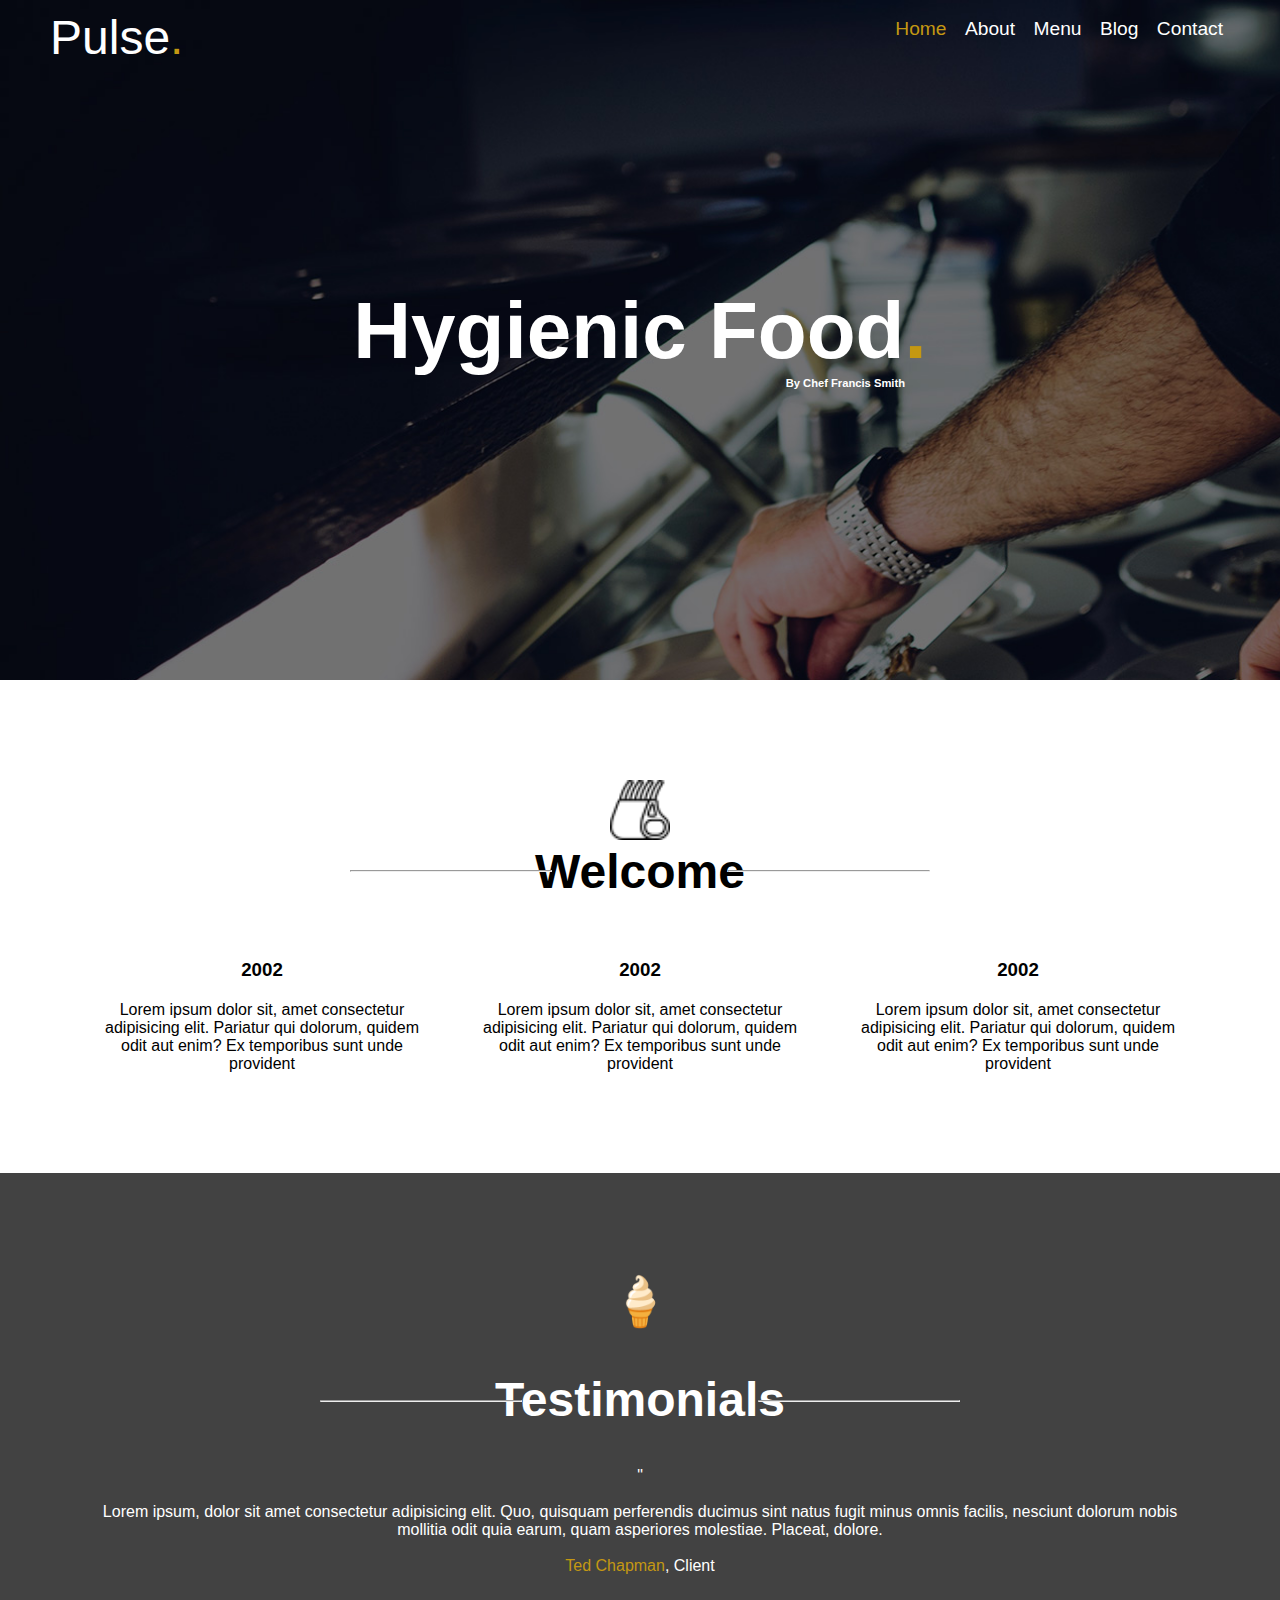
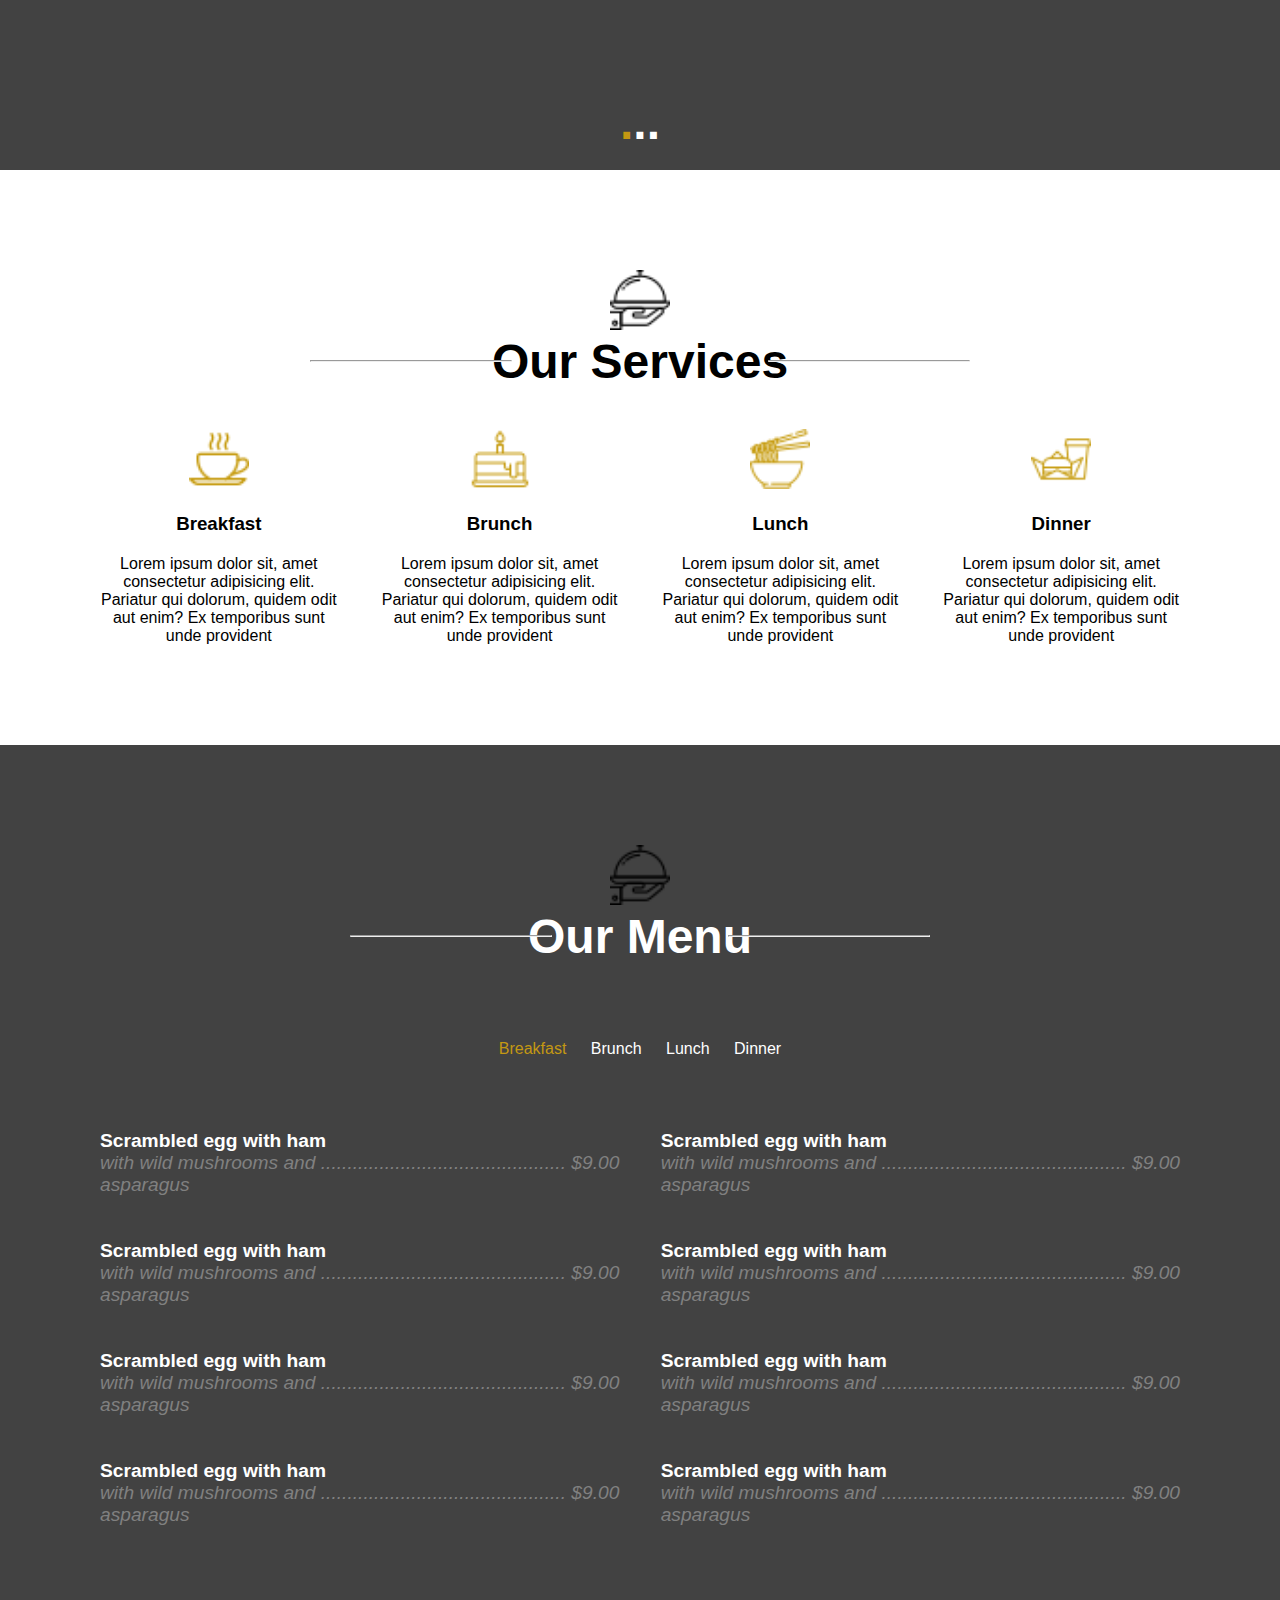
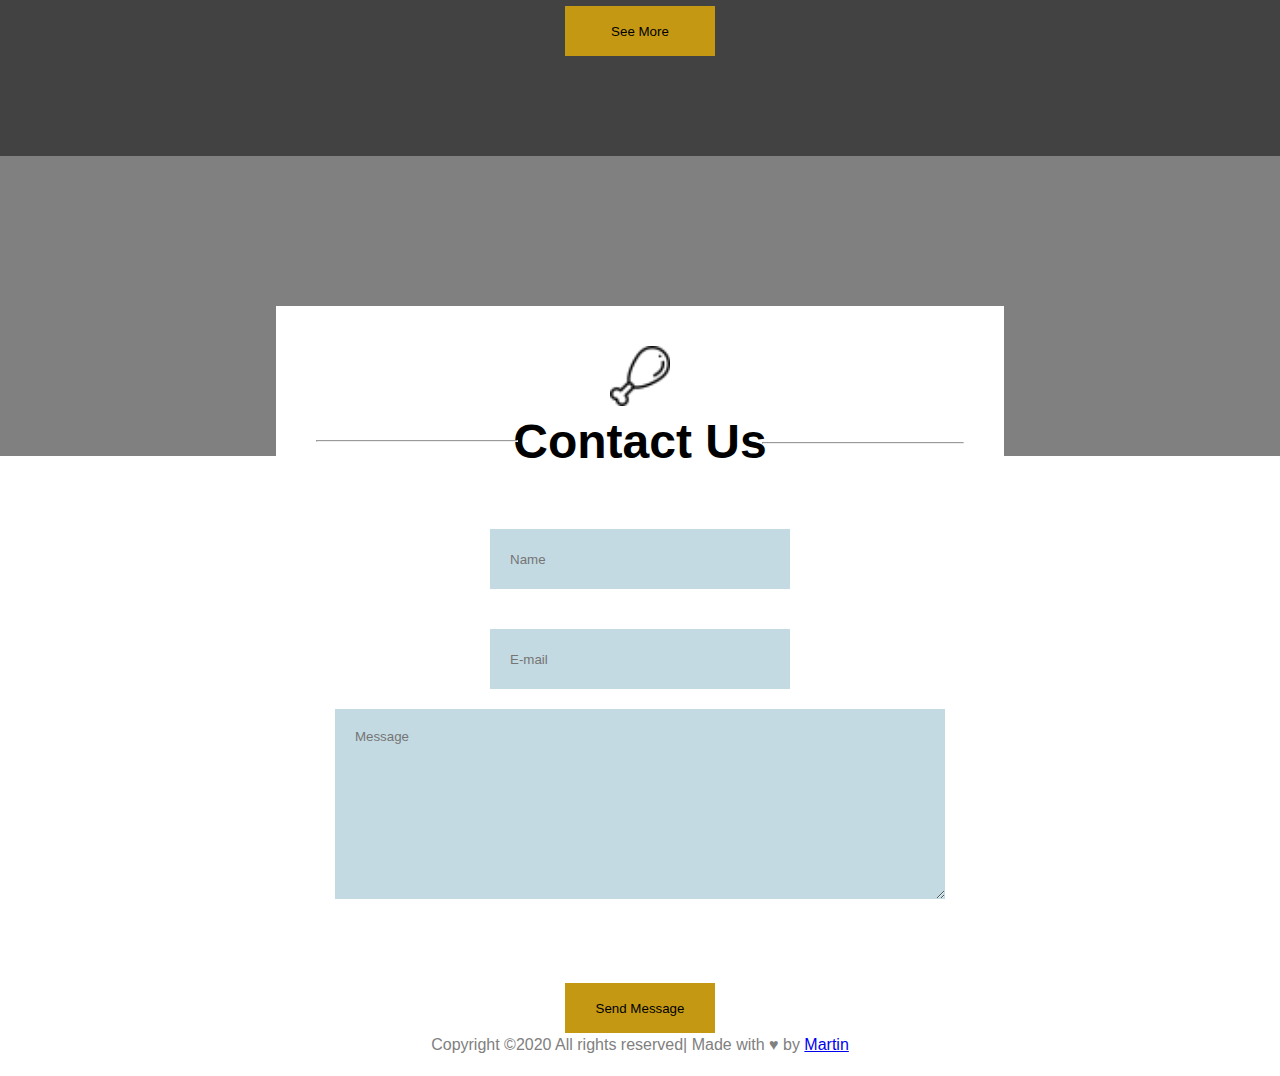
<file: index.html>
<!DOCTYPE html>
<html lang="en">
<head>
    <meta charset="UTF-8">
    <meta name="viewport" content="width=device-width, initial-scale=1.0">
    <meta http-equiv="X-UA-Compatible" content="ie=edge">
    <link rel="stylesheet" href="css/style.css">
    <title>Pulse Restaurant</title>
</head>
<body>
    <header>
            <div class="site-name">
                <a href="#">Pulse<span class="dot">.</span></a>
            </div>
            <nav>
                <ul class="main-nav">
                    <li><a class="active" href="#">Home</a></li>
                    <li><a href="about.html">About</a></li>
                    <li><a href="menu.html">Menu</a></li>
                    <li><a href="#">Blog</a></li>
                    <li><a href="contact.html">Contact</a></li>
                </ul>
            </nav>
            <div class="landing-text">
                <h1>Hygienic Food<span class="dot">.</span></h1>
                <h4>By Chef Francis Smith</h4>
            </div>
    </header>
    <main>
        <section class="welcome">
            <img class="icon-img" src="images/lamb.png" alt="">
            <hr class="hr1"> <hr class="hr2">
            <h1>Welcome</h1>
            <div class="flexbox">
                <div class="flex">
                    <h3>2002</h3>
                    <p>
                        Lorem ipsum dolor sit, amet consectetur adipisicing elit. Pariatur 
                        qui dolorum, quidem odit aut enim? Ex temporibus sunt unde provident 
                    </p>
                </div>
                <div class="flex">
                    <h3>2002</h3>
                    <p>
                        Lorem ipsum dolor sit, amet consectetur adipisicing elit. Pariatur 
                        qui dolorum, quidem odit aut enim? Ex temporibus sunt unde provident 
                    </p>
                </div>
                <div class="flex">
                    <h3>2002</h3>
                    <p>
                        Lorem ipsum dolor sit, amet consectetur adipisicing elit. Pariatur 
                        qui dolorum, quidem odit aut enim? Ex temporibus sunt unde provident 
                    </p>
                </div>
            </div>
        </section>
        <section class="testimonials">
            <h1>&#127846;</h1>
            <hr class="hr1"> <hr class="hr2">
            <h1>Testimonials</h1>
            <p></p>
            <p>"<br><br>
                Lorem ipsum, dolor sit amet consectetur adipisicing elit. 
                Quo, quisquam perferendis ducimus sint natus fugit minus 
                omnis facilis, nesciunt dolorum nobis mollitia odit quia 
                earum, quam asperiores molestiae. Placeat, dolore. <br><br>
                <span class="dot">Ted Chapman</span>, Client
            </p>
            <h1 class="caro"><span class="dot">.</span>..</h1>
        </section>
        <section class="services">
            <img class="icon-img" src="./images/food (2).png" alt="">
            <hr class="hr1"> <hr class="hr2">
            <h1>Our Services</h1>
            <div class="flexbox">
                <div class="flex">
                    <img class="icon-img" src="./images/food (1).png" alt="">
                    <h3>Breakfast</h3>
                    <p>
                        Lorem ipsum dolor sit, amet consectetur adipisicing elit. Pariatur 
                        qui dolorum, quidem odit aut enim? Ex temporibus sunt unde provident 
                    </p>
                </div>
                <div class="flex">
                    <img class="icon-img" src="./images/bakery.png" alt="">
                    <h3>Brunch</h3>
                    <p>
                        Lorem ipsum dolor sit, amet consectetur adipisicing elit. Pariatur 
                        qui dolorum, quidem odit aut enim? Ex temporibus sunt unde provident 
                    </p>
                </div>
                <div class="flex">
                    <img class="icon-img" src="./images/ramen (1).png" alt="">
                    <h3>Lunch</h3>
                    <p>
                        Lorem ipsum dolor sit, amet consectetur adipisicing elit. Pariatur 
                        qui dolorum, quidem odit aut enim? Ex temporibus sunt unde provident 
                    </p>
                </div>
                <div class="flex">
                    <img class="icon-img" src="./images/fast-food (1).png" alt="">
                    <h3>Dinner</h3>
                    <p>
                        Lorem ipsum dolor sit, amet consectetur adipisicing elit. Pariatur 
                        qui dolorum, quidem odit aut enim? Ex temporibus sunt unde provident 
                    </p>
                </div>
            </div>
        </section>
        <section class="menu">
            <img class="icon-img" src="./images/food (2).png" alt="">
            <hr class="hr1"> <hr class="hr2">
            <h1>Our Menu</h1><br><br>
            <span>
                <a class="active" href="#">Breakfast</a>
                <a href="#">Brunch</a>
                <a href="#">Lunch</a>
                <a href="#">Dinner</a>
            </span><br><br><br><br><br>
            <div class="flexbox">
                <div class="flex">
                    <p>
                        <h4>Scrambled egg with ham</h4>
                        <p class="tiny-text">
                            with wild mushrooms and    ..............................................  $9.00 <br>
                            asparagus
                        </p>
                    </p><br><br>
                    <p>
                        <h4>Scrambled egg with ham</h4>
                        <p class="tiny-text">
                            with wild mushrooms and    ..............................................  $9.00 <br>
                            asparagus
                        </p>
                    </p><br><br>
                    <p>
                        <h4>Scrambled egg with ham</h4>
                        <p class="tiny-text">
                            with wild mushrooms and    ..............................................  $9.00 <br>
                            asparagus
                        </p>
                    </p><br><br>
                    <p>
                        <h4>Scrambled egg with ham</h4>
                        <p class="tiny-text">
                            with wild mushrooms and    ..............................................  $9.00 <br>
                            asparagus
                        </p>
                    </p>
                </div>
                <div class="flex">
                    <p>
                        <h4>Scrambled egg with ham</h4>
                        <p class="tiny-text">
                            with wild mushrooms and    ..............................................  $9.00 <br>
                            asparagus
                        </p>
                    </p><br><br>
                    <p>
                        <h4>Scrambled egg with ham</h4>
                        <p class="tiny-text">
                            with wild mushrooms and    ..............................................  $9.00 <br>
                            asparagus
                        </p>
                    </p><br><br>
                    <p>
                        <h4>Scrambled egg with ham</h4>
                        <p class="tiny-text">
                            with wild mushrooms and    ..............................................  $9.00 <br>
                            asparagus
                        </p>
                    </p><br><br>
                    <p>
                        <h4>Scrambled egg with ham</h4>
                        <p class="tiny-text">
                            with wild mushrooms and    ..............................................  $9.00 <br>
                            asparagus
                        </p>
                    </p>
                </div>
            </div>
            <button class="menubtn">See More</button>
    </main>
    <footer>
    </section>
    <section class="contact">
        <fieldset>
            <img class="icon-img" src="./images/meat.png" alt="">
            <hr class="hr1"> <hr class="hr2">
            <h1>Contact Us</h1>
            <input type="text" placeholder="Name">
            <input type="email" placeholder="E-mail"><br>
            <textarea name="" id="" cols="30" rows="10" placeholder="Message"></textarea>
            <br><input type="submit" value="Send Message">
        </fieldset>
    </section>
    <section class="copyright">        
        <p>
            Copyright &copy;2020 All rights reserved| Made with &hearts;
            by <a href="#">Martin</a>
        </p>
        </section>
    </footer>
</body>
</html>
</file>
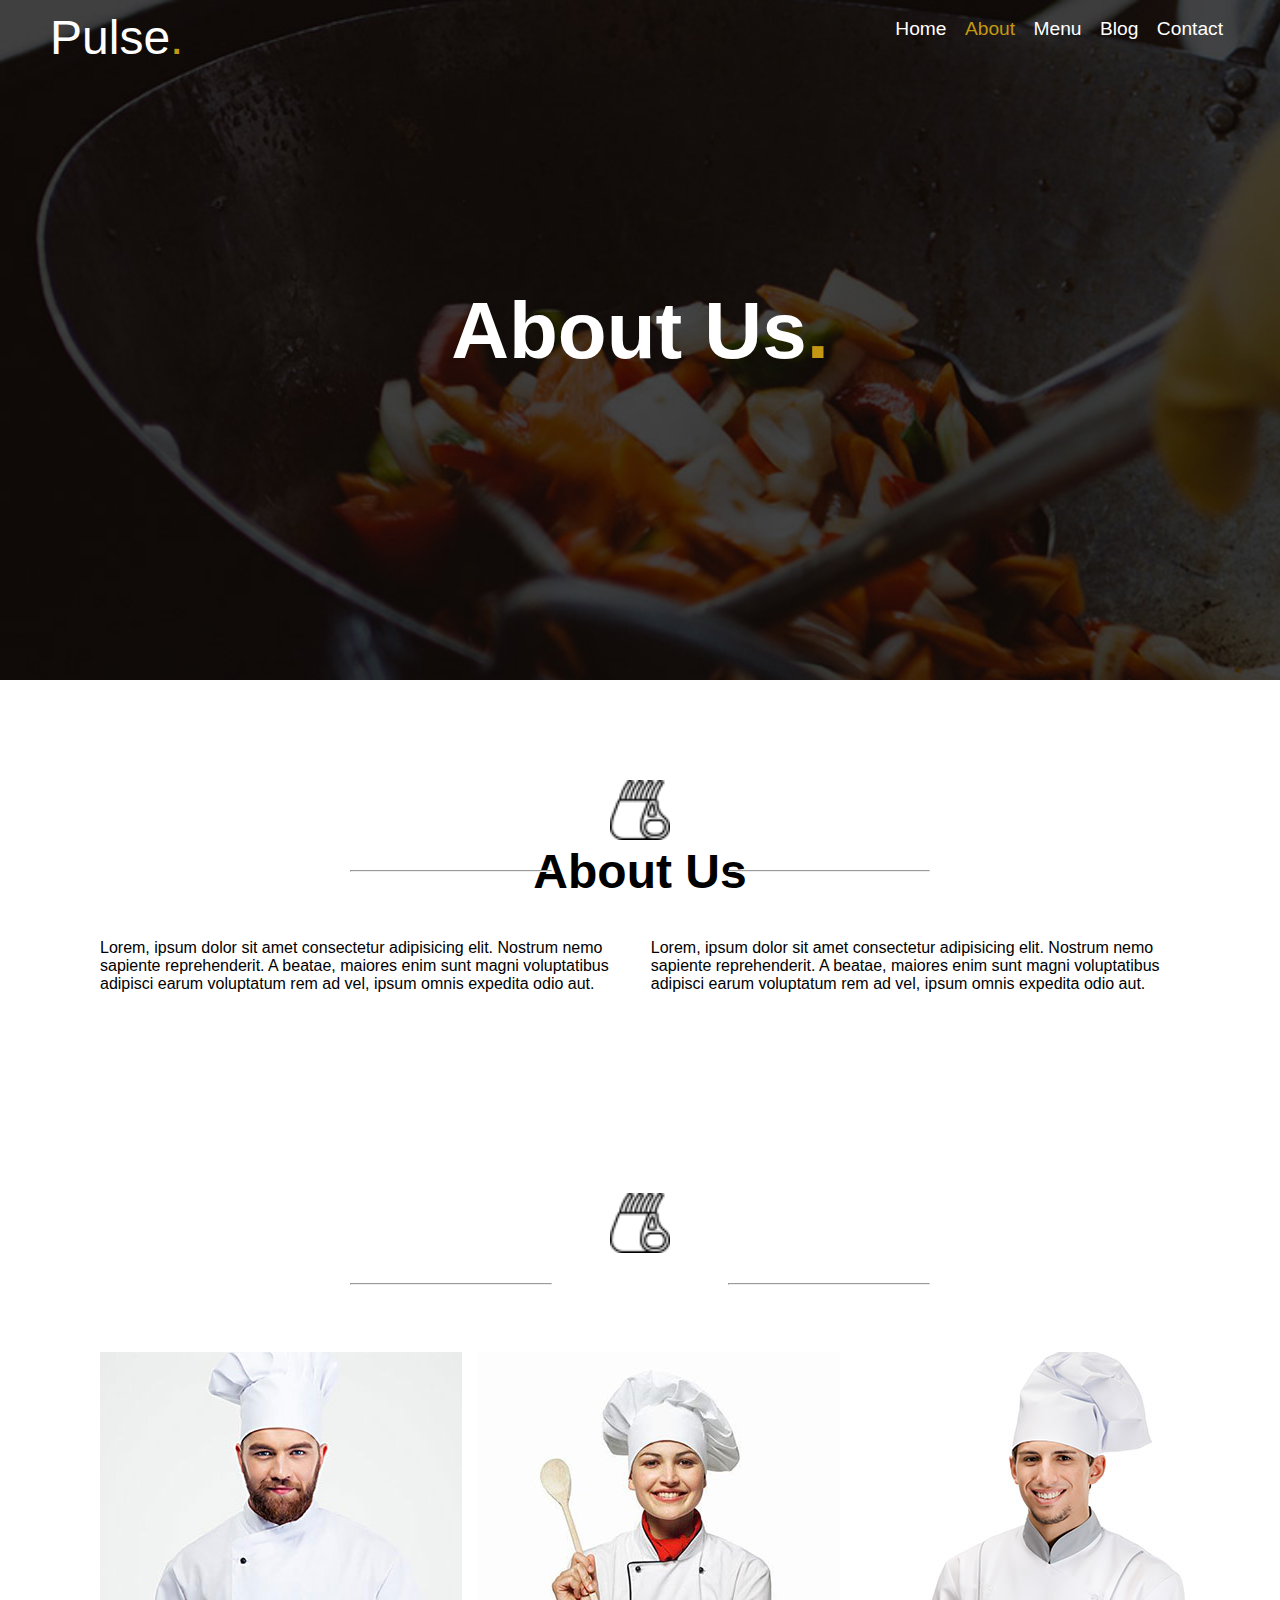
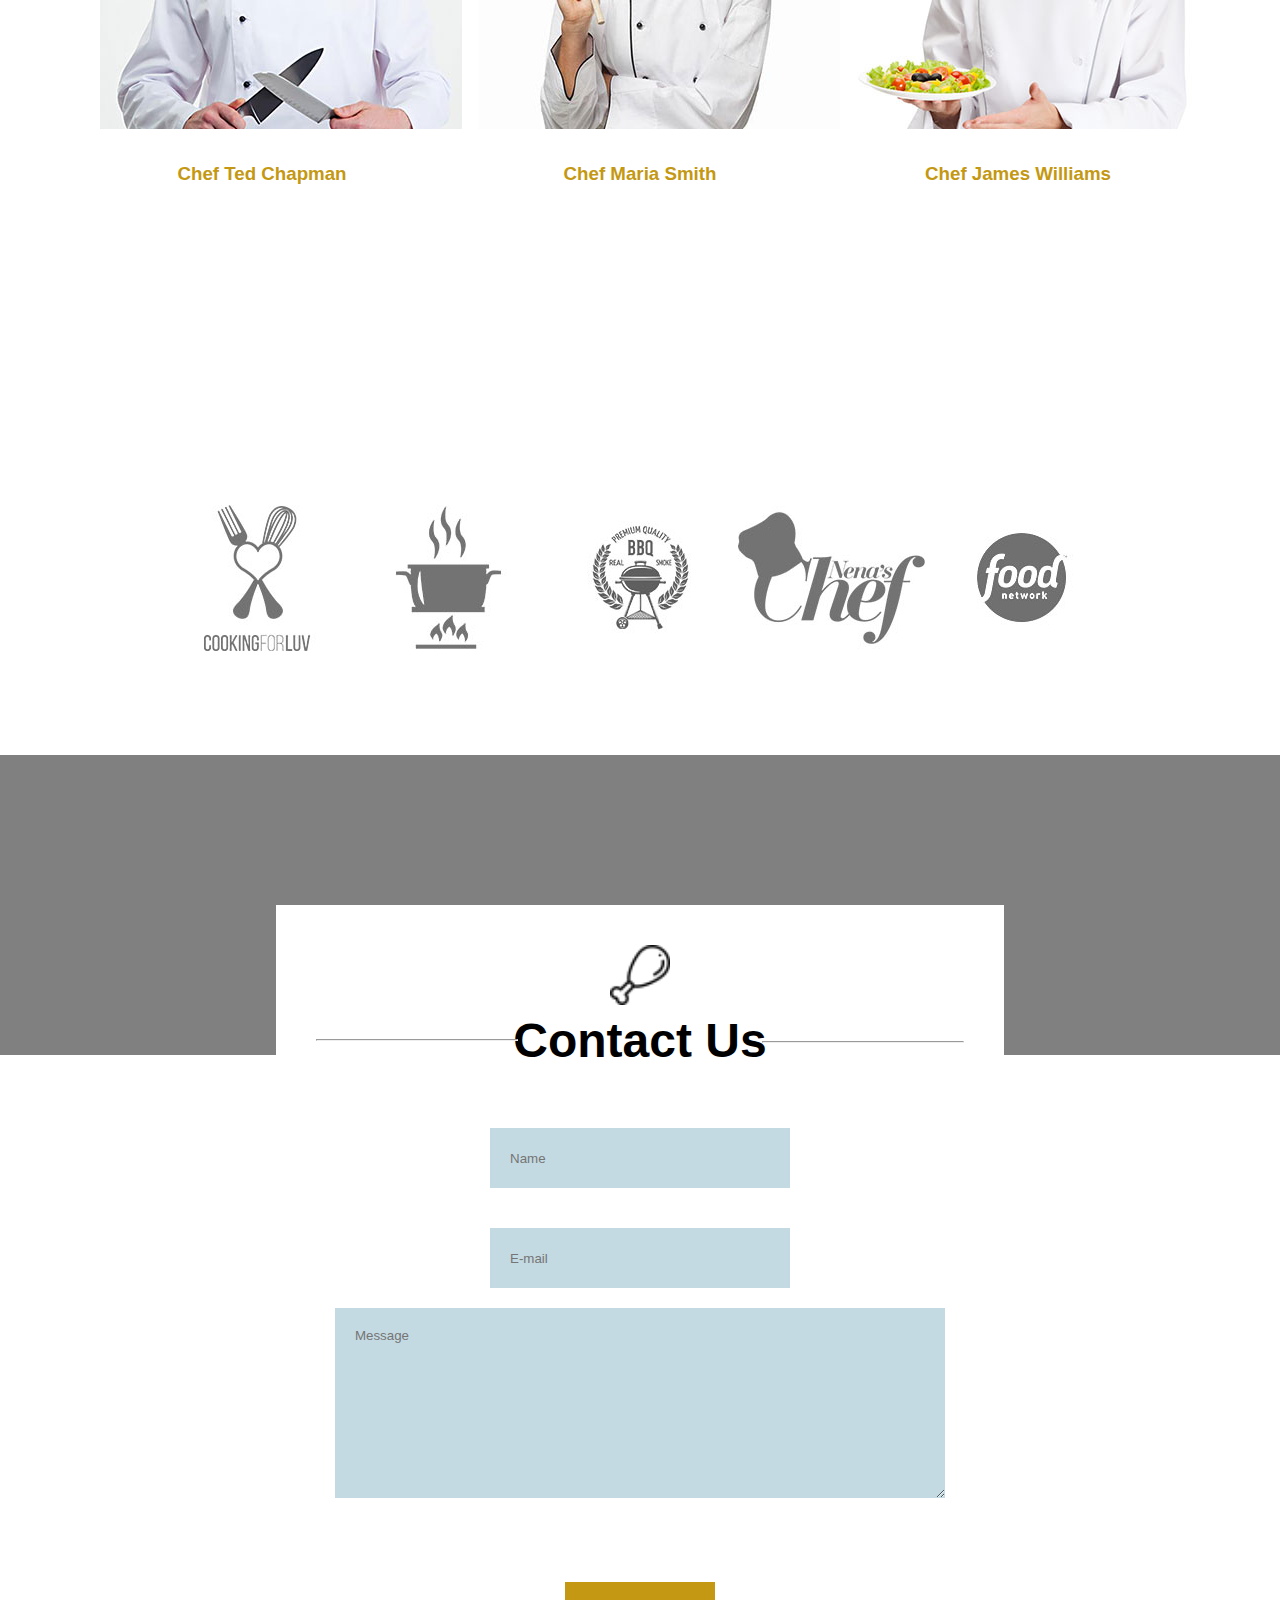
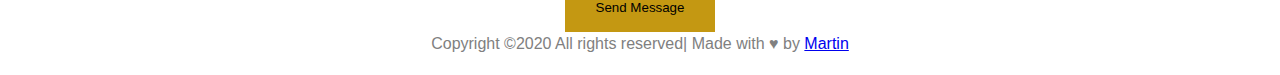
<file: about.html>
<!DOCTYPE html>
<html lang="en">
<head>
    <meta charset="UTF-8">
    <meta name="viewport" content="width=device-width, initial-scale=1.0">
    <meta http-equiv="X-UA-Compatible" content="ie=edge">
    <link rel="stylesheet" href="css/about.css">
    <title>About Us</title>
</head>
<body>
    <header>
            <div class="site-name">
                <a href="#">Pulse<span class="dot">.</span></a>
            </div>
            <nav>
                <ul class="main-nav">
                    <li><a href="index.html">Home</a></li>
                    <li><a class="active" href="about.html">About</a></li>
                    <li><a href="menu.html">Menu</a></li>
                    <li><a href="#">Blog</a></li>
                    <li><a href="contact.html">Contact</a></li>
                </ul>
            </nav>
            <div class="landing-text">
                <h1>About Us<span class="dot">.</span></h1>
            </div>
    </header>
    <main>
        <section class="about">
            <img class="icon-img" src="images/lamb.png" alt="">
            <hr class="hr1"> <hr class="hr2">
            <h1>About Us</h1>
            <div class="flexbox">
                <div class="flex">
                    <p>
                        Lorem, ipsum dolor sit amet consectetur adipisicing elit. Nostrum nemo sapiente 
                        reprehenderit. A beatae, maiores enim sunt magni voluptatibus adipisci earum voluptatum 
                        rem ad vel, ipsum omnis expedita odio aut.
                    </p>
                </div>
                <div class="flex">
                    <p>
                        Lorem, ipsum dolor sit amet consectetur adipisicing elit. Nostrum nemo sapiente 
                        reprehenderit. A beatae, maiores enim sunt magni voluptatibus adipisci earum voluptatum 
                        rem ad vel, ipsum omnis expedita odio aut.
                    </p>
                </div>
            </div>
        </section>
        <section class="chefs">
            <img class="icon-img" src="images/lamb.png" alt="">
            <hr class="hr1"> <hr class="hr2">
            <h1>Our Chefs</h1>
            <div class="flexbox">
                <div class="flex">
                    <img src="./images/1.jpg" alt="">
                    <h3>Chef Ted Chapman</h3>
                    <p>
                        Lorem, ipsum dolor sit amet consectetur adipisicing elit. Nostrum nemo sapiente 
                        reprehenderit. A beatae, maiores enim sunt magni voluptatibus adipisci earum voluptatum 
                        rem ad vel, ipsum omnis expedita odio aut.
                    </p>
                </div>
                <div class="flex">
                    <img src="./images/2.jpg" alt="">
                    <h3>Chef Maria Smith</h3>
                    <p>
                        Lorem, ipsum dolor sit amet consectetur adipisicing elit. Nostrum nemo sapiente 
                        reprehenderit. A beatae, maiores enim sunt magni voluptatibus adipisci earum voluptatum 
                        rem ad vel, ipsum omnis expedita odio aut.
                    </p>
                </div>
                <div class="flex">
                    <img src="./images/3.jpg" alt="">
                    <h3>Chef James Williams</h3>
                    <p>
                        Lorem, ipsum dolor sit amet consectetur adipisicing elit. Nostrum nemo sapiente 
                        reprehenderit. A beatae, maiores enim sunt magni voluptatibus adipisci earum voluptatum 
                        rem ad vel, ipsum omnis expedita odio aut.
                    </p>
                </div>
            </div>
        </section>
        <section class="logos">
            <span>
                <img src="./images/3 (1).jpg" alt="">
                <img src="./images/4.jpg" alt="">
                <img src="./images/5.jpg" alt="">
                <img src="./images/1 (1).jpg" alt="">
                <img src="./images/2 (1).jpg" alt="">
            </span>
        </section>
    </main>
    <footer>
    </section>
    <section class="contact">
        <fieldset>
            <img class="icon-img" src="./images/meat.png" alt="">
            <hr class="hr1"> <hr class="hr2">
            <h1>Contact Us</h1>
            <input type="text" placeholder="Name">
            <input type="email" placeholder="E-mail"><br>
            <textarea name="" id="" cols="30" rows="10" placeholder="Message"></textarea>
            <br><input type="submit" value="Send Message">
        </fieldset>
    </section>
    <section class="copyright">        
        <p>
            Copyright &copy;2020 All rights reserved| Made with &hearts;
            by <a href="#">Martin</a>
        </p>
        </section>
    </footer>
</body>
</html>
</file>
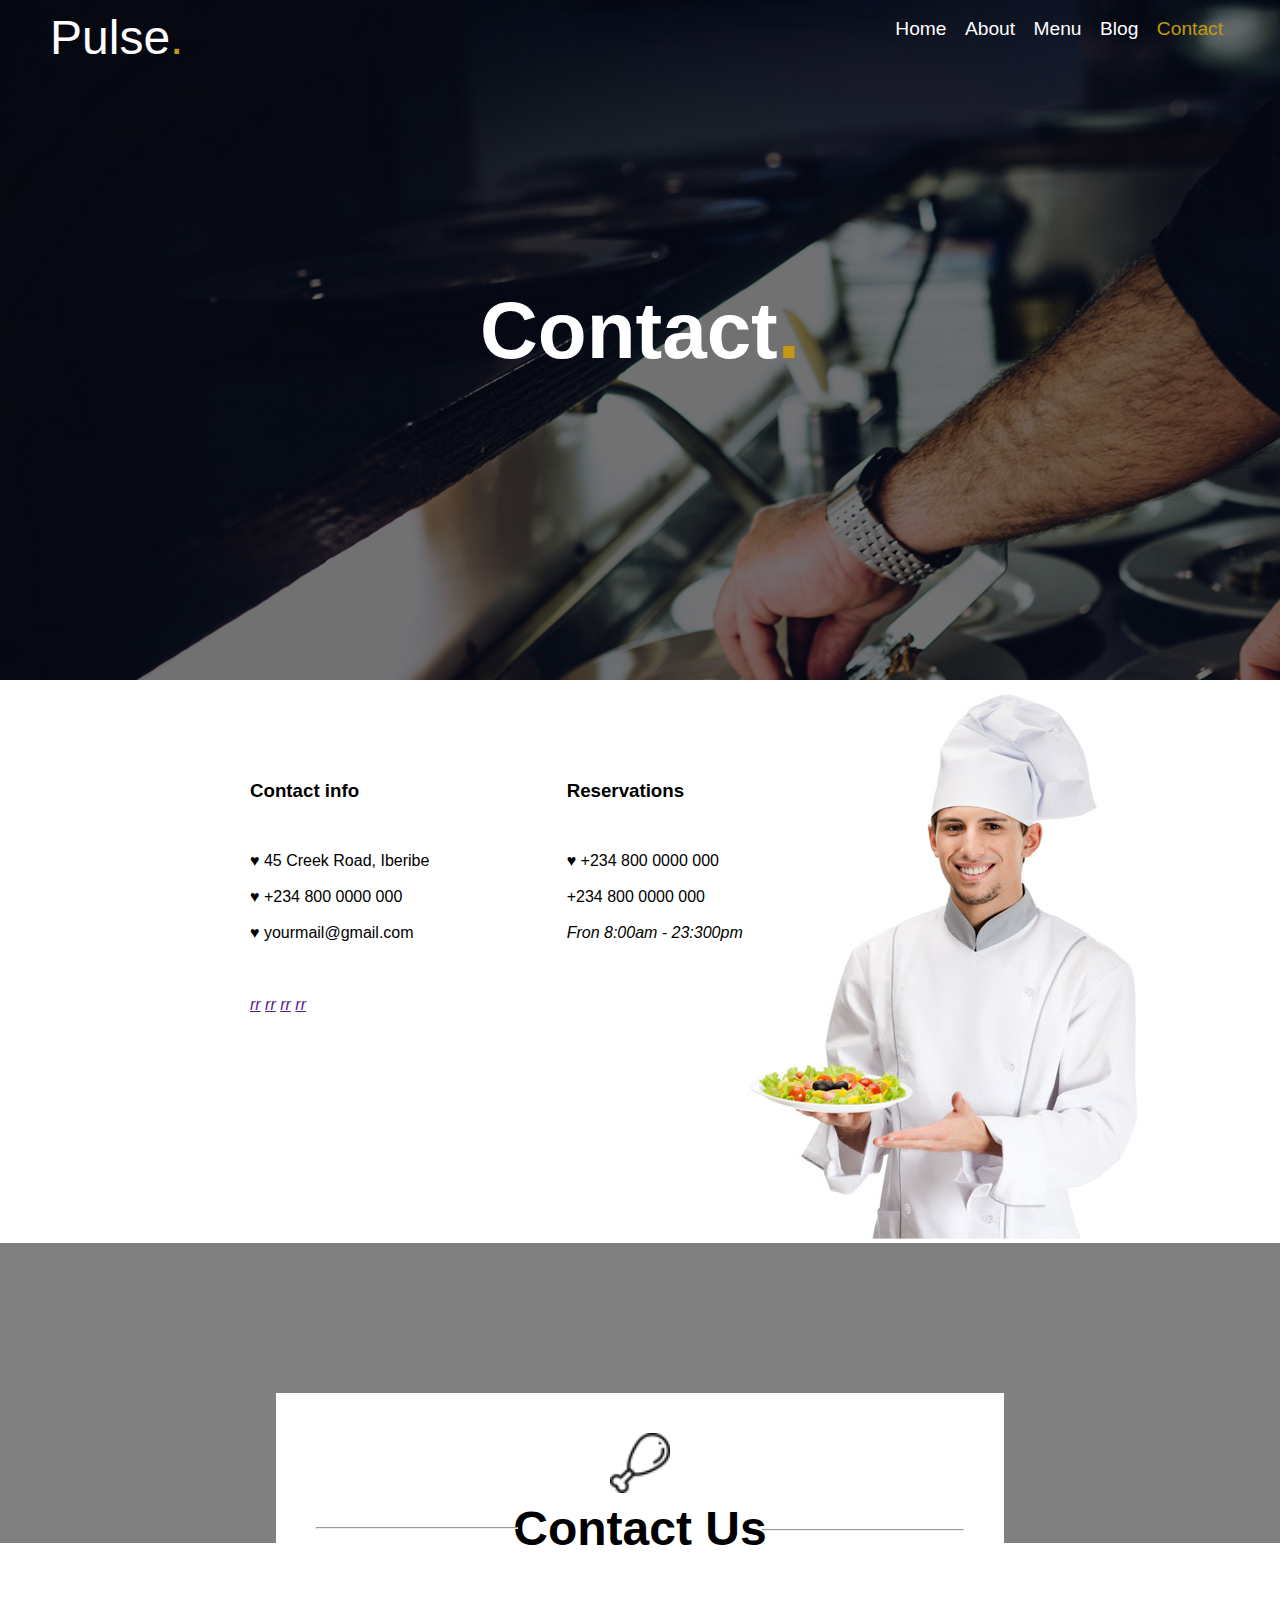
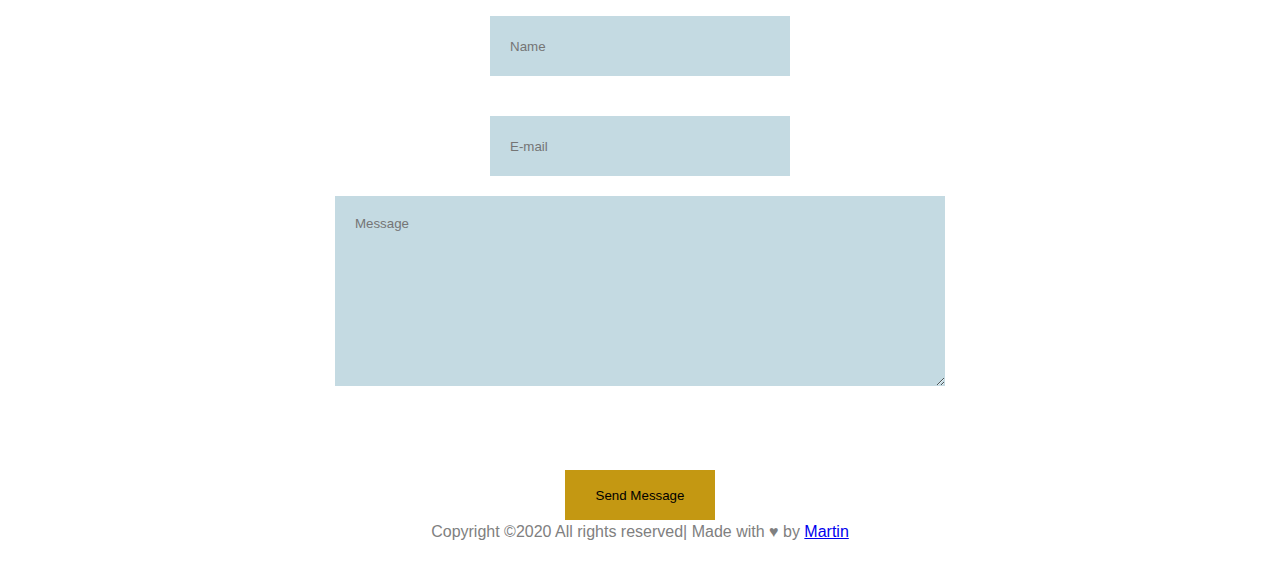
<file: contact.html>
<!DOCTYPE html>
<html lang="en">
<head>
    <meta charset="UTF-8">
    <meta name="viewport" content="width=device-width, initial-scale=1.0">
    <meta http-equiv="X-UA-Compatible" content="ie=edge">
    <link rel="stylesheet" href="css/contact.css">
    <title>Contact</title>
</head>
<body>
    <header>
            <div class="site-name">
                <a href="#">Pulse<span class="dot">.</span></a>
            </div>
            <nav>
                <ul class="main-nav">
                    <li><a href="index.html">Home</a></li>
                    <li><a href="about.html">About</a></li>
                    <li><a href="menu.html">Menu</a></li>
                    <li><a href="#">Blog</a></li>
                    <li><a class="active" href="contact.html">Contact</a></li>
                </ul>
            </nav>
            <div class="landing-text">
                <h1>Contact<span class="dot">.</span></h1>
            </div>
    </header>
    <main>
        <section class="flexbox">
            <div class="contact-text">
                <h3>Contact info</h3>
                <p>
                    &hearts; 45 Creek Road, Iberibe <br><br>
                    &hearts; +234 800 0000 000 <br><br>
                    &heartsuit; yourmail@gmail.com
                </p>
                <br><br><br>
                <span class="social-icon">
                    <a href=""><i>rr</i></a>
                    <a href=""><i>rr</i></a>
                    <a href=""><i>rr</i></a>
                    <a href=""><i>rr</i></a>
                </span>
            </div>
            <div class="contact-text">
                <h3>Reservations</h3>
                <p>
                    &hearts; +234 800 0000 000 <br><br>
                              +234 800 0000 000 <br><br>
                    <i>Fron 8:00am - 23:300pm</i>
                </p>
            </div>
            <div class="contact-img">
                <img src="./images/contact-img.jpg" alt="">
            </div>
        </section>
    </main>
    <footer>
    </section>
    <section class="contact">
        <fieldset>
            <img class="icon-img" src="./images/meat.png" alt="">
            <hr class="hr1"> <hr class="hr2">
            <h1>Contact Us</h1>
            <input type="text" placeholder="Name">
            <input type="email" placeholder="E-mail"><br>
            <textarea name="" id="" cols="30" rows="10" placeholder="Message"></textarea>
            <br><input type="submit" value="Send Message">
        </fieldset>
    </section>
    <section class="copyright">        
        <p>
            Copyright &copy;2020 All rights reserved| Made with &hearts;
            by <a href="#">Martin</a>
        </p>
        </section>
    </footer>
</body>
</html>
</file>
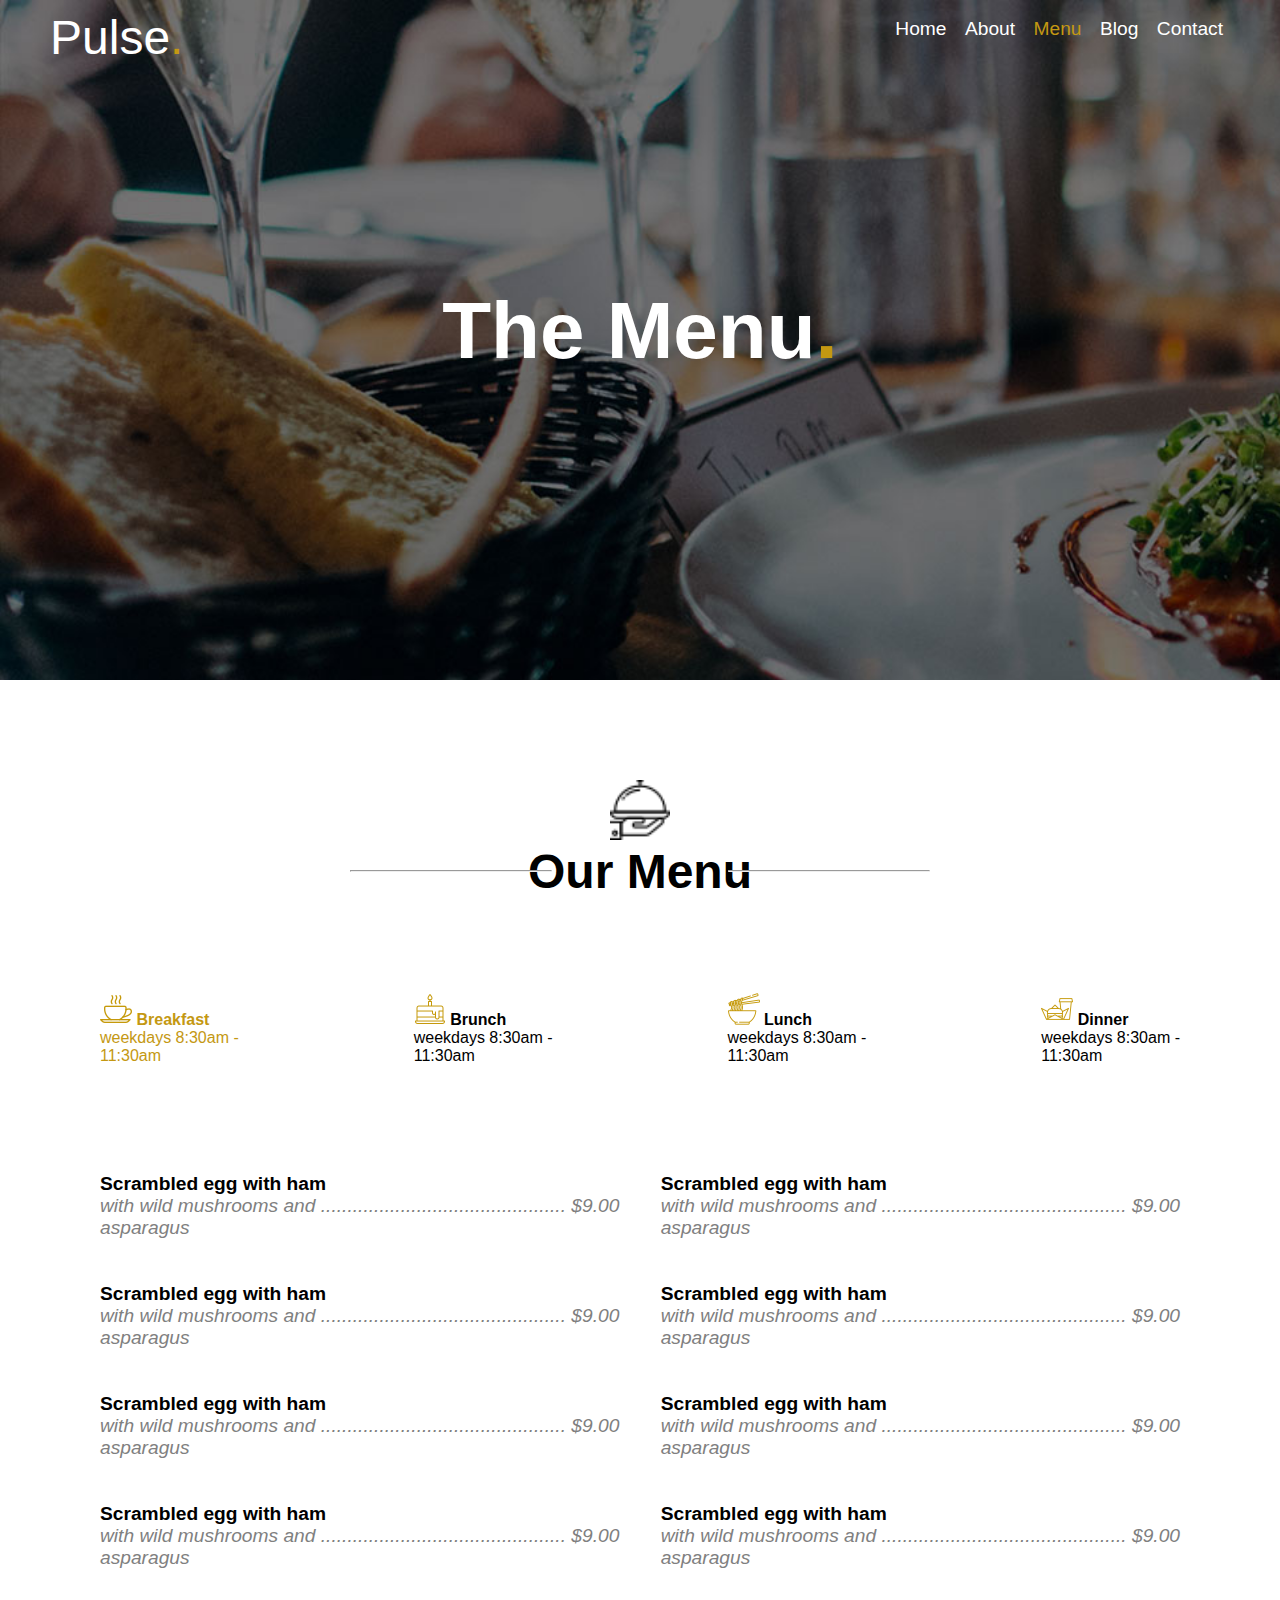
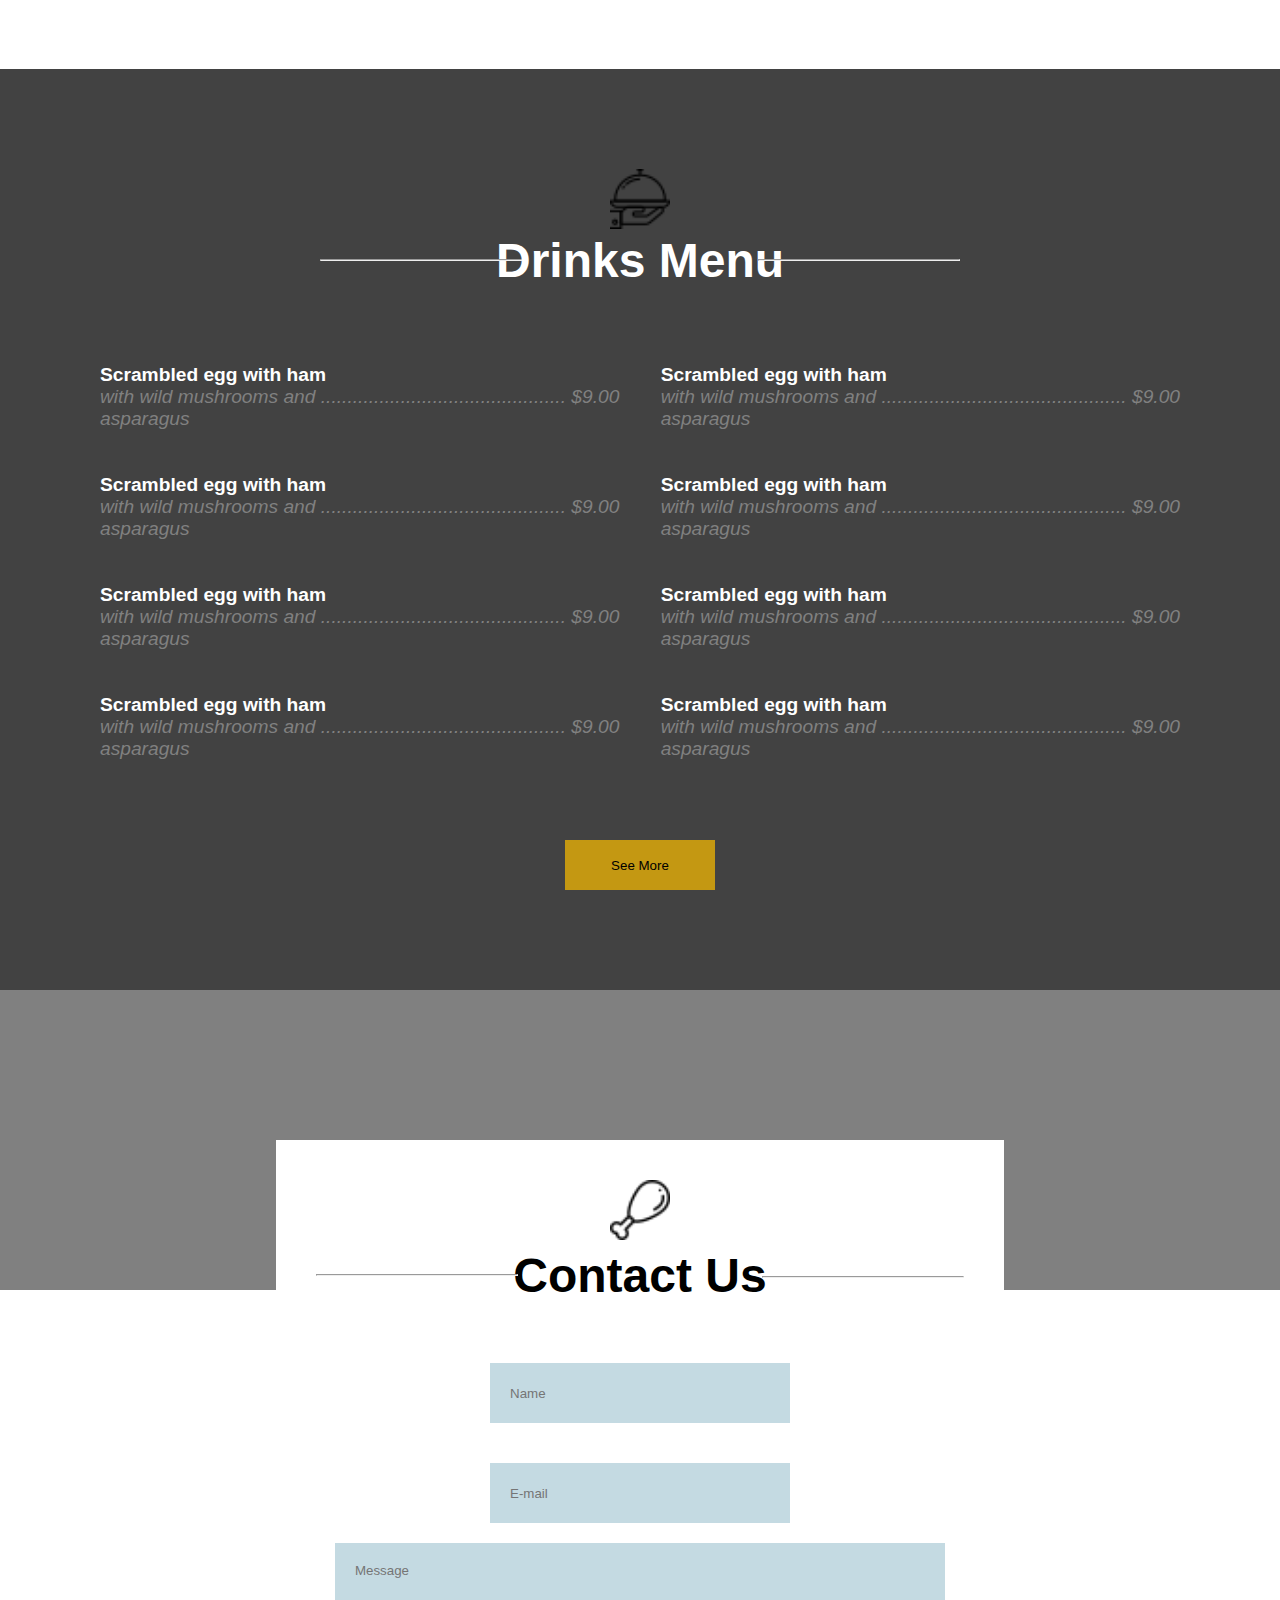
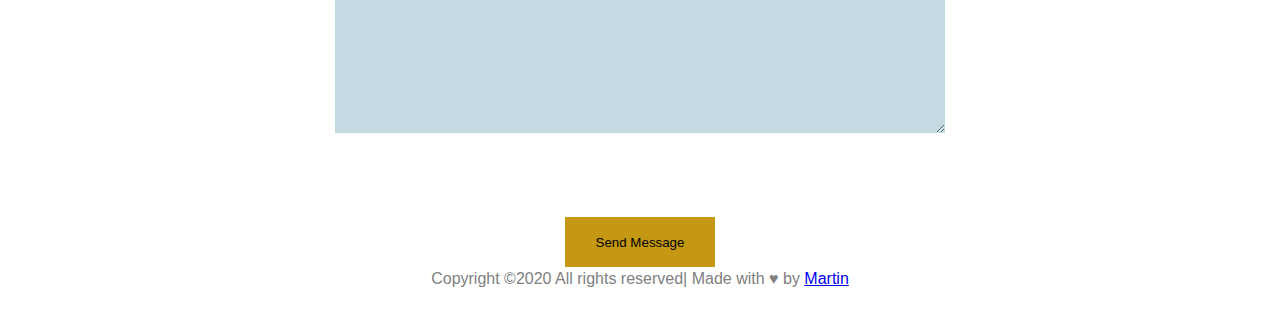
<file: menu.html>
<!DOCTYPE html>
<html lang="en">
<head>
    <meta charset="UTF-8">
    <meta name="viewport" content="width=device-width, initial-scale=1.0">
    <meta http-equiv="X-UA-Compatible" content="ie=edge">
    <link rel="stylesheet" href="css/menu.css">
    <title>Menu</title>
</head>
<body>
    <header>
            <div class="site-name">
                <a href="#">Pulse<span class="dot">.</span></a>
            </div>
            <nav>
                <ul class="main-nav">
                    <li><a href="index.html">Home</a></li>
                    <li><a href="about.html">About</a></li>
                    <li><a class="active" href="menu.html">Menu</a></li>
                    <li><a href="#">Blog</a></li>
                    <li><a href="contact.html">Contact</a></li>
                </ul>
            </nav>
            <div class="landing-text">
                <h1>The Menu<span class="dot">.</span></h1>
            </div>
    </header>
    <main>
        <section class="menu">
            <img class="icon-img" src="./images/food (2).png" alt="">
            <hr class="hr1"> <hr class="hr2">
            <h1>Our Menu</h1><br><br>
            <div class="flexbox flexbox1">
            <div>
                <a class="active" href="#">
                    <h4>
                        <img src="./images/food (1).png" alt="">
                        Breakfast
                    </h4>
                    <p>weekdays 8:30am - <br>11:30am</p>
                </a>
            </div>
            <div>
                <a href="#">
                    <h4>
                        <img src="./images/bakery.png" alt="">
                        Brunch
                    </h4>
                    <p>weekdays 8:30am - <br>11:30am</p>
                </a>
            </div>
            <div>
                <a href="#">
                    <h4>
                        <img src="./images/ramen (1).png" alt="">
                        Lunch
                    </h4>
                    <p>weekdays 8:30am - <br>11:30am</p>
                </a>
            </div>
            <div>
                <a href="#">
                    <h4>
                        <img src="./images/fast-food (1).png" alt="">
                        Dinner
                    </h4>
                    <p>weekdays 8:30am - <br>11:30am</p>
                </a>
            </div>
            </div><br><br><br><br><br>
            <div class="flexbox">
                <div class="flex">
                    <p>
                        <h4>Scrambled egg with ham</h4>
                        <p class="tiny-text">
                            with wild mushrooms and    ..............................................  $9.00 <br>
                            asparagus
                        </p>
                    </p><br><br>
                    <p>
                        <h4>Scrambled egg with ham</h4>
                        <p class="tiny-text">
                            with wild mushrooms and    ..............................................  $9.00 <br>
                            asparagus
                        </p>
                    </p><br><br>
                    <p>
                        <h4>Scrambled egg with ham</h4>
                        <p class="tiny-text">
                            with wild mushrooms and    ..............................................  $9.00 <br>
                            asparagus
                        </p>
                    </p><br><br>
                    <p>
                        <h4>Scrambled egg with ham</h4>
                        <p class="tiny-text">
                            with wild mushrooms and    ..............................................  $9.00 <br>
                            asparagus
                        </p>
                    </p>
                </div>
                <div class="flex">
                    <p>
                        <h4>Scrambled egg with ham</h4>
                        <p class="tiny-text">
                            with wild mushrooms and    ..............................................  $9.00 <br>
                            asparagus
                        </p>
                    </p><br><br>
                    <p>
                        <h4>Scrambled egg with ham</h4>
                        <p class="tiny-text">
                            with wild mushrooms and    ..............................................  $9.00 <br>
                            asparagus
                        </p>
                    </p><br><br>
                    <p>
                        <h4>Scrambled egg with ham</h4>
                        <p class="tiny-text">
                            with wild mushrooms and    ..............................................  $9.00 <br>
                            asparagus
                        </p>
                    </p><br><br>
                    <p>
                        <h4>Scrambled egg with ham</h4>
                        <p class="tiny-text">
                            with wild mushrooms and    ..............................................  $9.00 <br>
                            asparagus
                        </p>
                    </p>
                </div>
            </div>
        </section>
        <section class="drink">
            <img class="icon-img" src="./images/food (2).png" alt="">
            <hr class="hr1"> <hr class="hr2">
            <h1>Drinks Menu</h1><br><br>
            <div class="flexbox">
                <div class="flex">
                    <p>
                        <h4>Scrambled egg with ham</h4>
                        <p class="tiny-text">
                            with wild mushrooms and    ..............................................  $9.00 <br>
                            asparagus
                        </p>
                    </p><br><br>
                    <p>
                        <h4>Scrambled egg with ham</h4>
                        <p class="tiny-text">
                            with wild mushrooms and    ..............................................  $9.00 <br>
                            asparagus
                        </p>
                    </p><br><br>
                    <p>
                        <h4>Scrambled egg with ham</h4>
                        <p class="tiny-text">
                            with wild mushrooms and    ..............................................  $9.00 <br>
                            asparagus
                        </p>
                    </p><br><br>
                    <p>
                        <h4>Scrambled egg with ham</h4>
                        <p class="tiny-text">
                            with wild mushrooms and    ..............................................  $9.00 <br>
                            asparagus
                        </p>
                    </p>
                </div>
                <div class="flex">
                    <p>
                        <h4>Scrambled egg with ham</h4>
                        <p class="tiny-text">
                            with wild mushrooms and    ..............................................  $9.00 <br>
                            asparagus
                        </p>
                    </p><br><br>
                    <p>
                        <h4>Scrambled egg with ham</h4>
                        <p class="tiny-text">
                            with wild mushrooms and    ..............................................  $9.00 <br>
                            asparagus
                        </p>
                    </p><br><br>
                    <p>
                        <h4>Scrambled egg with ham</h4>
                        <p class="tiny-text">
                            with wild mushrooms and    ..............................................  $9.00 <br>
                            asparagus
                        </p>
                    </p><br><br>
                    <p>
                        <h4>Scrambled egg with ham</h4>
                        <p class="tiny-text">
                            with wild mushrooms and    ..............................................  $9.00 <br>
                            asparagus
                        </p>
                    </p>
                </div>
            </div>
            <button class="menubtn">See More</button>
        </section>
    </main>
    <footer>
    </section>
    <section class="contact">
        <fieldset>
            <img class="icon-img" src="./images/meat.png" alt="">
            <hr class="hr1"> <hr class="hr2">
            <h1>Contact Us</h1>
            <input type="text" placeholder="Name">
            <input type="email" placeholder="E-mail"><br>
            <textarea name="" id="" cols="30" rows="10" placeholder="Message"></textarea>
            <br><input type="submit" value="Send Message">
        </fieldset>
    </section>
    <section class="copyright">        
        <p>
            Copyright &copy;2020 All rights reserved| Made with &hearts;
            by <a href="#">Martin</a>
        </p>
        </section>
    </footer>
</body>
</html>
</file>
<file: css/style.css>
* {
    margin: 0;
    padding: 0;
}

body {
    font-family: Arial, Helvetica, sans-serif;
}

header {
    background: url("../images/slider-1.jpg") no-repeat fixed;
    background-size: cover;
    height: 660px;
    color: white;
    padding: 10px 50px;
}

.site-name {
    width: 10%;
    float: left;
    font-size: 3em;
}

.site-name a {
    text-decoration: none;
    color: white;
}

.dot {
    color: #c49812;
}

.icon-img {
    width: 60px;
}

nav {
    width: 70%;
    float: right;
}

nav ul {
    list-style: none;
    position: relative;
    top: 8px;
    text-align: right;
}

.main-nav li {
    display: inline-block;
    text-align: center;
}

.main-nav a {
    text-decoration: none;
    color: white;
    padding: 7px;
    font-size: 1.2em;
}

.main-nav a:hover {
    color: #c49812;
}

.main-nav .active {
    color: #c49812;
}

.main-nav a:active {
    color: #c49812;
}

.landing-text {
    clear: both;
    width: 50%;
    position: relative;
    top: 220px;
    margin-left: auto;
    margin-right: auto;
}

header .landing-text h1 {
    font-size: 5em;
    text-align: center;
}

.landing-text h4 {
    text-align: right;
    font-size: 0.7em;
    margin-right: 30px;
}

.flexbox {
    display: flex;
    flex-wrap: nowrap;
    flex-direction: row;
    justify-content: space-between;
}

section {
    padding: 100px;
    text-align: center;
}

section h1 {
    clear: both;
    font-size: 3em;
    margin-bottom: 40px;
}

hr {
    width: 200px;
    color: #c49812;
}
.welcome .hr1 {
    float: left;
    position: relative;
    left: 250px;
    top: 90px;
}
.welcome .hr2 {
    float: right;
    position: relative;
    top: 90px;
    right: 250px;
}

.welcome  h3 {
    margin: 20px 0px;
}

.welcome .flex {
    width: 30%;
}

.testimonials {
    background: url("../images/cofee.jpeg") no-repeat fixed;
    background-size: cover;
    background-blend-mode: soft-light;
    background-color: #000000bd;
    color: white;
}

.testimonials .hr1 {
    float: left;
    position: relative;
    left: 220px;
    top: 30px;
}

.testimonials .hr2 {
    float: right;
    position: relative;
    top: 30px;
    right: 220px;
}

.testimonials .caro {
    position: relative;
    top: 120px;
}

.services .flex {
    width: 22%;
}

.services .hr1 {
    float: left;
    position: relative;
    left: 210px;
    top: 90px;
}

.services .hr2 {
    float: right;
    position: relative;
    top: 90px;
    right: 210px;
}

.services h3 {
    margin: 20px 0px;
}

.menu {
    background: url("../images/slider-2.jpg") no-repeat fixed;
    background-size: cover;
    background-blend-mode: soft-light;
    background-color: #000000bd;
    color: white;
}

.menu .hr1 {
    float: left;
    position: relative;
    left: 250px;
    top: 90px;
}

.menu .hr2 {
    float: right;
    position: relative;
    top: 90px;
    right: 250px;
}


.menu a {
    color: white;
    text-decoration: none;
    padding: 10px;
}

.menu a:hover {
    color: #c49812;
}

.menu .active {
    color: #c49812;
}

.menu .flexbox  {
    text-align: justify;
    margin-left: auto;
    margin-right: auto;
}

.menu .flex  {
    text-align: left;
    font-size: 1.2em;
}

.menu .flex p {
    font-style: italic;
    color: grey;
}

button, input[type="submit"]{
    width: 150px;
    height: 50px;
    background-color: #c49812;
    border: none;
    margin-top: 80px;
}


.contact {
    height: 100px;
    background-color: gray;
}

.contact .hr1 {
    /* float: left; */
    position: relative;
    top: 30px;
}

.contact .hr2 {
    float: right;
    position: relative;
    top: 30px;
}

fieldset {
    width: 60%;
    margin-left: auto;
    margin-right: auto;
    padding: 40px;
    background-color: white;
    position: relative;
    top: 50px;
    border: none;
}

.contact input[type="text"], input[type="email"] {
    width: 260px;
    height: 20px;
    border: none;
    background-color: rgb(196, 218, 226);
    margin: 20px;
    font-family: Arial, Helvetica, sans-serif;
    padding: 20px;
}

.contact textarea {
    width: 88%;
    background-color: rgb(196, 218, 226);
    border: none;
    font-family: Arial, Helvetica, sans-serif;
    padding: 20px;
}

.copyright {
    background: url("../images/footer-bg.jpg") no-repeat center fixed;
    background-size: cover;
    height: 420px;
}

.copyright p {
    position: relative;
    color: grey;
    top: 480px;
}
</file>
<file: css/about.css>
* {
    margin: 0;
    padding: 0;
}

body {
    font-family: Arial, Helvetica, sans-serif;
}

header {
    background: url("../images/footer-bg.jpg") no-repeat fixed;
    background-size: cover;
    height: 660px;
    color: white;
    padding: 10px 50px;
}

.site-name {
    width: 10%;
    float: left;
    font-size: 3em;
}

.site-name a {
    text-decoration: none;
    color: white;
}

.dot {
    color: #c49812;
}

.icon-img {
    width: 60px;
}

nav {
    width: 70%;
    float: right;
}

nav ul {
    list-style: none;
    width: 50%;
    margin-left: auto;
    position: relative;
    top: 8px;
    text-align: right;
}

.main-nav li {
    display: inline-block;
}

.main-nav a {
    text-decoration: none;
    color: white;
    padding: 7px;
    font-size: 1.2em;
}

.main-nav a:hover {
    color: #c49812;
}

.main-nav .active {
    color: #c49812;
}

.landing-text {
    clear: both;
    width: 50%;
    position: relative;
    top: 220px;
    margin-left: auto;
    margin-right: auto;
    vertical-align: middle;
}

header .landing-text h1 {
    font-size: 5em;
    text-align: center;
}

section {
    padding: 100px;
    text-align: center;
}

.flexbox {
    display: flex;
    flex-wrap: nowrap;
    flex-direction: row;
    justify-content: space-between;
}

section h1 {
    clear: both;
    font-size: 3em;
    margin-bottom: 40px;
}

hr {
    width: 200px;
    color: #c49812;
}
.about .hr1 {
    float: left;
    position: relative;
    left: 250px;
    top: 90px;
}
.about .hr2 {
    float: right;
    position: relative;
    top: 90px;
    right: 250px;
}

.about .flex {
    text-align: left;
    width: 49%;
}

.chefs {
    background: url("../images/chefs-bg.jpg") no-repeat fixed;
    color: white;
}

.chefs .hr1 {
    float: left;
    position: relative;
    left: 250px;
    top: 90px;
}
.chefs .hr2 {
    float: right;
    position: relative;
    top: 90px;
    right: 250px;
}

.chefs .flex {
    width: 30%;
}

.chefs h3 {
    color: #c49812;
    margin: 30px 0px;
}

.logos img {
    cursor: pointer;
}

.contact {
    height: 100px;
    background-color: gray;
}

.contact .hr1 {
    /* float: left; */
    position: relative;
    top: 30px;
}

.contact .hr2 {
    float: right;
    position: relative;
    top: 30px;
}

fieldset {
    width: 60%;
    margin-left: auto;
    margin-right: auto;
    padding: 40px;
    background-color: white;
    position: relative;
    top: 50px;
    border: none;
}

.contact input[type="text"], input[type="email"] {
    width: 260px;
    height: 20px;
    border: none;
    background-color: rgb(196, 218, 226);
    margin: 20px;
    font-family: Arial, Helvetica, sans-serif;
    padding: 20px;
}

.contact textarea {
    width: 88%;
    background-color: rgb(196, 218, 226);
    border: none;
    font-family: Arial, Helvetica, sans-serif;
    padding: 20px;
}

input[type="submit"]{
    width: 150px;
    height: 50px;
    background-color: #c49812;
    border: none;
    margin-top: 80px;
}

.copyright {
    background: url("../images/footer-bg.jpg") no-repeat center fixed;
    background-size: cover;
    height: 420px;
}

.copyright p {
    position: relative;
    color: grey;
    top: 480px;
}
</file>
<file: css/contact.css>
* {
    margin: 0;
    padding: 0;
}

body {
    font-family: Arial, Helvetica, sans-serif;
}

header {
    background: url("../images/slider-1.jpg") no-repeat fixed;
    background-size: cover;
    height: 660px;
    color: white;
    padding: 10px 50px;
}

.site-name {
    width: 10%;
    float: left;
    font-size: 3em;
}

.site-name a {
    text-decoration: none;
    color: white;
}

.dot {
    color: #c49812;
}

.icon-img {
    width: 60px;
}

nav {
    width: 70%;
    float: right;
}

nav ul {
    list-style: none;
    width: 50%;
    margin-left: auto;
    position: relative;
    top: 8px;
    text-align: right;
}

.main-nav li {
    display: inline;
}

.main-nav a {
    text-decoration: none;
    color: white;
    padding: 7px;
    font-size: 1.2em;
}

.main-nav a:hover {
    color: #c49812;
}

.main-nav .active {
    color: #c49812;
}

.main-nav a:active {
    color: #c49812;
}

nav .reserve {
    width: 30%;
    float: right;
    position: relative;
    bottom: 12px;
    left: 400px;
}

.landing-text {
    clear: both;
    width: 50%;
    position: relative;
    top: 220px;
    margin-left: auto;
    margin-right: auto;
    vertical-align: middle;
}

header .landing-text h1 {
    font-size: 5em;
    text-align: center;
}

.landing-text h4 {
    text-align: right;
    font-size: 0.7em;
    margin-right: 30px;
}

.flexbox {
    display: flex;
    flex-wrap: nowrap;
    flex-direction: row;
    justify-content: space-between;
}

section {
    padding: 0px 100px;
    text-align: center;
}

section h1 {
    clear: both;
    font-size: 3em;
    margin-bottom: 40px;
}

hr {
    width: 200px;
    color: #c49812;
}

.contact-text {
    text-align: left;
    position: relative;
    top: 100px;
    left: 150px;    
}

.contact-text h3 {
    margin-bottom: 50px;
}

button, input[type="submit"]{
    width: 150px;
    height: 50px;
    background-color: #c49812;
    border: none;
    margin-top: 80px;
}


.contact {
    height: 100px;
    background-color: gray;
    padding: 100px;
}

.contact .hr1 {
    position: relative;
    top: 30px;
}

.contact .hr2 {
    float: right;
    position: relative;
    top: 30px;
}

fieldset {
    width: 60%;
    margin-left: auto;
    margin-right: auto;
    padding: 40px;
    background-color: white;
    position: relative;
    top: 50px;
    border: none;
    text-align: center;
}

.contact input[type="text"], input[type="email"] {
    width: 260px;
    height: 20px;
    border: none;
    background-color: rgb(196, 218, 226);
    margin: 20px;
    font-family: Arial, Helvetica, sans-serif;
    padding: 20px;
}

.contact textarea {
    width: 88%;
    background-color: rgb(196, 218, 226);
    border: none;
    font-family: Arial, Helvetica, sans-serif;
    padding: 20px;
}

.copyright {
    background: url("../images/footer-bg.jpg") no-repeat center fixed;
    background-size: cover;
    height: 420px;
    padding: 100px 0px;
}

.copyright p {
    position: relative;
    color: grey;
    top: 480px;
}
</file>
<file: css/menu.css>
* {
    margin: 0;
    padding: 0;
}

body {
    font-family: Arial, Helvetica, sans-serif;
}

header {
    background: url("../images/4\ \(1\).jpg") no-repeat fixed;
    background-size: cover;
    height: 660px;
    padding: 10px 50px;
    color: white;
}

.site-name {
    width: 10%;
    float: left;
    font-size: 3em;
}

.site-name a {
    text-decoration: none;
    color: white;
}

.dot {
    color: #c49812;
}

.icon-img {
    width: 60px;
}

nav {
    width: 70%;
    float: right;
}

nav ul {
    list-style: none;
    width: 50%;
    margin-left: auto;
    position: relative;
    top: 8px;
    text-align: right;
}

.main-nav li {
    display: inline;
}

.main-nav a {
    text-decoration: none;
    color: white;
    padding: 7px;
    font-size: 1.2em;
}

.main-nav a:hover {
    color: #c49812;
}

.main-nav .active {
    color: #c49812;
}

.main-nav a:active {
    color: #c49812;
}


.landing-text {
    clear: both;
    width: 50%;
    position: relative;
    top: 220px;
    margin-left: auto;
    margin-right: auto;
    vertical-align: middle;
}

header .landing-text h1 {
    font-size: 5em;
    text-align: center;
}

.landing-text h4 {
    text-align: right;
    font-size: 0.7em;
    margin-right: 30px;
}

.flexbox {
    display: flex;
    flex-wrap: nowrap;
    flex-direction: row;
    justify-content: space-between;
}

section {
    padding: 100px;
    text-align: center;
}

section h1 {
    clear: both;
    font-size: 3em;
    margin-bottom: 40px;
}

hr {
    width: 200px;
    color: #c49812;
}
    

.menu .hr1 {
    float: left;
    position: relative;
    left: 250px;
    top: 90px;
}

.menu .hr2 {
    float: right;
    position: relative;
    top: 90px;
    right: 250px;
}


.menu a {
    text-decoration: none;
    padding: 10px;
    color: #000;
}

.menu a:hover {
    color: #c49812;
}

.menu .active {
    color: #c49812;
}

.menu .flexbox  {
    text-align: justify;
    margin-left: auto;
    margin-right: auto;
}

.menu .flex  {
    text-align: left;
    font-size: 1.2em;
}

.menu .flex p {
    font-style: italic;
    color: grey;
}

.drink {
    background: url("../images/unnamed.jpg") no-repeat fixed;
    background-size: cover;
    background-color: #000000bd;
    color: white;
}

.drink .hr1 {
    float: left;
    position: relative;
    left: 220px;
    top: 90px;
}

.drink .hr2 {
    float: right;
    position: relative;
    top: 90px;
    right: 220px;
}

.drink .flexbox  {
    text-align: justify;
    margin-left: auto;
    margin-right: auto;
}

.drink .flex  {
    text-align: left;
    font-size: 1.2em;
}

.drink .flex p {
    font-style: italic;
    color: grey;
}

button, input[type="submit"]{
    width: 150px;
    height: 50px;
    background-color: #c49812;
    border: none;
    margin-top: 80px;
}

.contact {
    height: 100px;
    background-color: gray;
}

.contact .hr1 {
    /* float: left; */
    position: relative;
    top: 30px;
}

.contact .hr2 {
    float: right;
    position: relative;
    top: 30px;
}

fieldset {
    width: 60%;
    margin-left: auto;
    margin-right: auto;
    padding: 40px;
    background-color: white;
    position: relative;
    top: 50px;
    border: none;
}

.contact input[type="text"], input[type="email"] {
    width: 260px;
    height: 20px;
    border: none;
    background-color: rgb(196, 218, 226);
    margin: 20px;
    font-family: Arial, Helvetica, sans-serif;
    padding: 20px;
}

.contact textarea {
    width: 88%;
    background-color: rgb(196, 218, 226);
    border: none;
    font-family: Arial, Helvetica, sans-serif;
    padding: 20px;
}

.copyright {
    background: url("../images/footer-bg.jpg") no-repeat center fixed;
    background-size: cover;
    height: 420px;
}

.copyright p {
    position: relative;
    color: grey;
    top: 480px;
}
</file>
